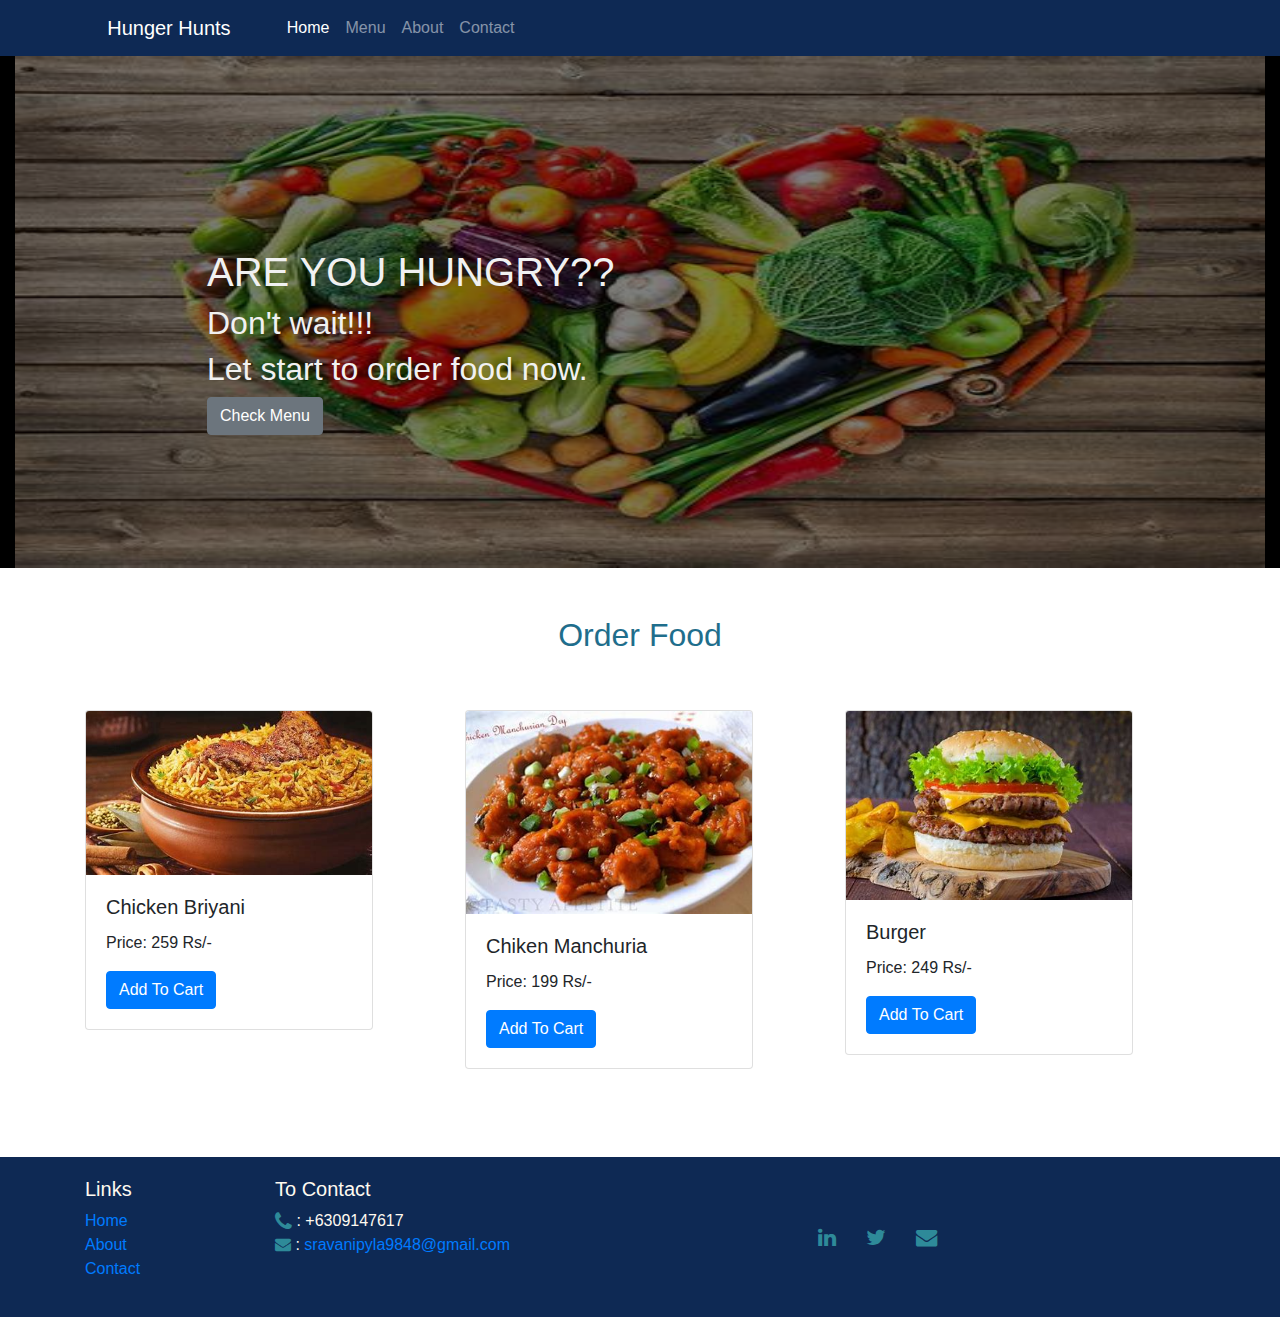
<file: index.html>
<!doctype html>
<html lang="en">
    <head>
        <title>Home</title>
        <!-- Required meta tags -->
        <meta charset="utf-8">
        <meta name="viewport" content="width=device-width, initial-scale=1, shrink-to-fit=no">
        <link rel="stylesheet" href="index.css">
        <!-- Bootstrap CSS -->
        <link rel="stylesheet" href="https://stackpath.bootstrapcdn.com/bootstrap/4.3.1/css/bootstrap.min.css" integrity="sha384-ggOyR0iXCbMQv3Xipma34MD+dH/1fQ784/j6cY/iJTQUOhcWr7x9JvoRxT2MZw1T" crossorigin="anonymous">
        
        <link rel="stylesheet" href="https://cdnjs.cloudflare.com/ajax/libs/font-awesome/4.7.0/css/font-awesome.min.css">
        <link rel="stylesheet" href="https://cdn.jsdelivr.net/npm/bootstrap-icons@1.7.2/font/bootstrap-icons.css">
    </head>
    <body>
        
        <nav class="navbar navbar-dark navbar-expand-sm ">
            <div class="container">
                <button class="navbar-toggler" type="button" data-toggle="collapse" data-target="#Navbar" aria-controls="Navbar" aria-expanded="false" aria-label="Toggle navigation">
                    <span class="navbar-toggler-icon"></span>
                </button>
                <a class="navbar-brand mr-auto" href="#">Hunger Hunts</a>
                <div class="collapse navbar-collapse" id="Navbar">
                    <ul class="navbar-nav mr-auto-1">
                        <li class="nav-item active"><a class="nav-link" href="index.html">Home</a></li>
                        <li class="nav-item"><a class="nav-link" href="#">Menu</a></li>
                        <li class="nav-item"><a class="nav-link" href="about.html">About</a></li>
                        <li class="nav-item"><a class="nav-link" href="contact.html">Contact</a></li>
                    </ul>
                </div>
            </div>
        </nav>


        <div class="container-fluid main">
            <img src="main.jpeg" alt="Notebook" style="width:100%;">
            <div class="content">
              <h1>ARE YOU HUNGRY??</h1>
              <h2>Don't wait!!!</h2>
              <h2>Let start to order food now.</h2>
              <button type="button" class="btn btn-secondary">Check Menu</button>
            </div>
          </div>


        <div class="container">
            <h2 class="mt-5 ord-food">Order Food</h2>
            <div class="row card-list">
                <div class="col-12 col-sm-4">
                    <div class="card" style="width: 18rem;">
                        <img class="card-img-top" src="main1.jpeg" alt="Card image cap">
                        <div class="card-body">
                        <h5 class="card-title">Chicken Briyani</h5>
                        <p class="card-text">Price: 259 Rs/- </p>
                        <a href="#" class="btn btn-primary">Add To Cart</a>
                        </div>
                    </div>
                </div>
                <div class="col-12 col-sm-4">
                    <div class="card" style="width: 18rem;">
                        <img class="card-img-top" src="main2.jpeg" alt="Card image cap">
                        <div class="card-body">
                        <h5 class="card-title">Chiken Manchuria</h5>
                        <p class="card-text">Price: 199 Rs/-</p>
                        <a href="#" class="btn btn-primary">Add To Cart</a>
                        </div>
                    </div>
                </div>
                <div class="col-12 col-sm-4">
                    <div class="card" style="width: 18rem;">
                        <img class="card-img-top" src="main3.jpeg" alt="Card image cap">
                        <div class="card-body">
                        <h5 class="card-title">Burger</h5>
                        <p class="card-text">Price: 249 Rs/-</p>
                        <a href="#" class="btn btn-primary">Add To Cart</a>
                        </div>
                    </div>
                </div>
            </div>
        </div>
        <footer class="footer">
            <div class="container">
                <div class="row">
                    <div class="col-3 col-sm-2">
                        <h5>Links</h5>
                        <ul class="list-unstyled">
                            <li><a href="index.html">Home</a></li>
                            <li><a href="about.html">About</a></li>
                            <li><a href="contact.html">Contact</a></li>
                        </ul>
                    </div>
                    <div class="col-9 col-sm-3">
                        <h5>To Contact</h5>
                        <i class="fa fa-phone fa-lg"></i> : +6309147617<br>
                        <i class="fa fa-envelope fa-;g"></i> : <a href="mailto:sravanipyla9848@gmail.com">sravanipyla9848@gmail.com</a>
                    </div>
                    <div class="col-12 col-sm-7 align-self-center">
                        <div class="text-center">
                            <a class="btn btn-social-icon btn-linkedin" href="http://www.linkedin.com/in/"><i class="fa fa-linkedin fa-lg"></i></a>
                            <a class="btn btn-social-icon btn-twitter" href="http://twitter.com/"><i class="fa fa-twitter fa-lg"></i></a>
                            <a class="btn btn-social-icon" href="mailto:"><i class="fa fa-envelope fa-lg"></i></a>
                        </div>
                    </div>
                </div>
                
            </div>
        </footer>
        <!-- Optional JavaScript -->
        <!-- jQuery first, then Popper.js, then Bootstrap JS -->
        <script src="https://code.jquery.com/jquery-3.3.1.slim.min.js" integrity="sha384-q8i/X+965DzO0rT7abK41JStQIAqVgRVzpbzo5smXKp4YfRvH+8abtTE1Pi6jizo" crossorigin="anonymous"></script>
        <script src="https://cdnjs.cloudflare.com/ajax/libs/popper.js/1.14.7/umd/popper.min.js" integrity="sha384-UO2eT0CpHqdSJQ6hJty5KVphtPhzWj9WO1clHTMGa3JDZwrnQq4sF86dIHNDz0W1" crossorigin="anonymous"></script>
        <script src="https://stackpath.bootstrapcdn.com/bootstrap/4.3.1/js/bootstrap.min.js" integrity="sha384-JjSmVgyd0p3pXB1rRibZUAYoIIy6OrQ6VrjIEaFf/nJGzIxFDsf4x0xIM+B07jRM" crossorigin="anonymous"></script>
    </body>
</html>
</file>
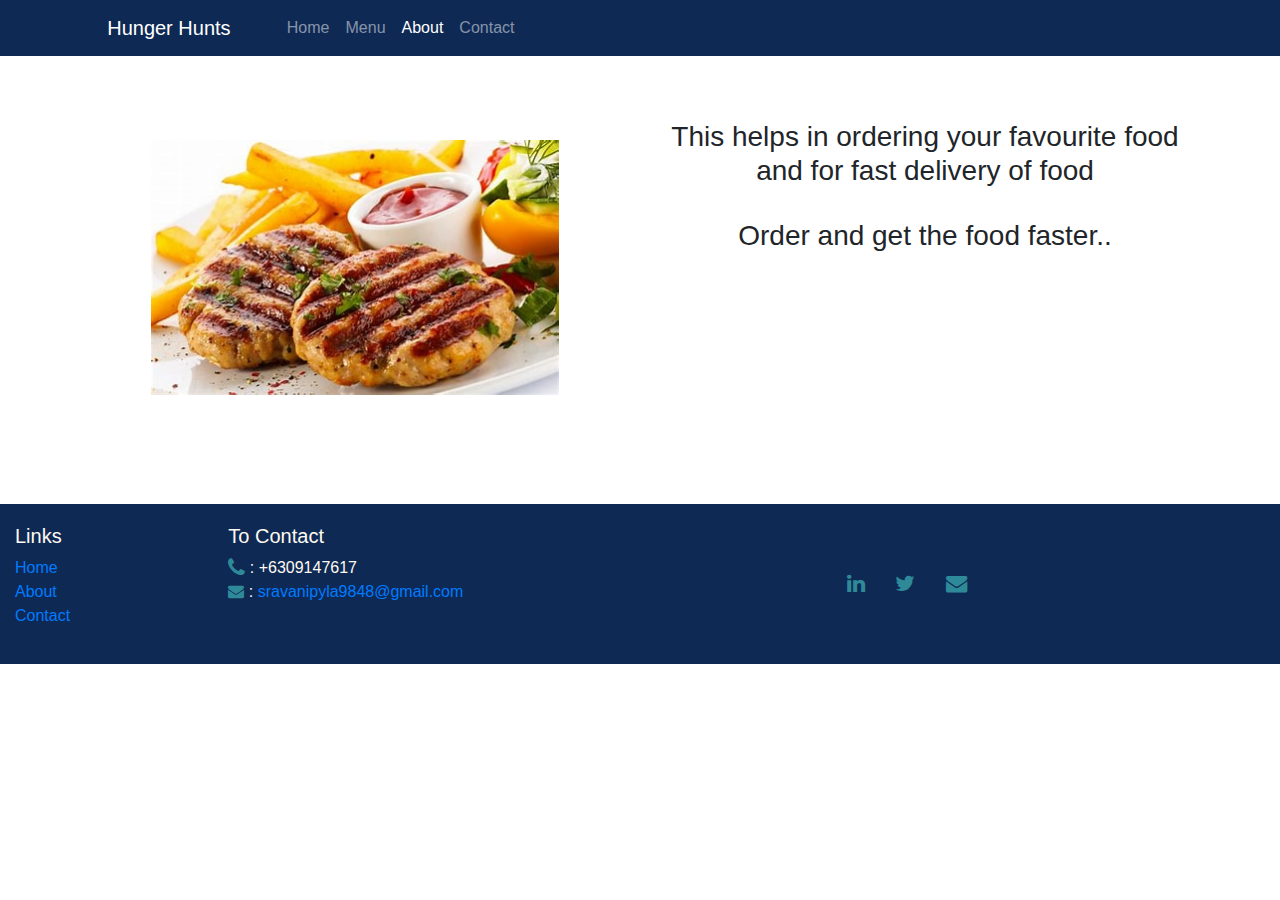
<file: about.html>
<!doctype html>
<html lang="en">
  <head>
    <title>About</title>
    <!-- Required meta tags -->
    <meta charset="utf-8">
    <meta name="viewport" content="width=device-width, initial-scale=1, shrink-to-fit=no">
    <link rel="stylesheet" href="index.css">
    <!-- Bootstrap CSS -->
    
    <link rel="stylesheet" href="https://stackpath.bootstrapcdn.com/bootstrap/4.3.1/css/bootstrap.min.css" integrity="sha384-ggOyR0iXCbMQv3Xipma34MD+dH/1fQ784/j6cY/iJTQUOhcWr7x9JvoRxT2MZw1T" crossorigin="anonymous">
    
    <link rel="stylesheet" href="https://cdnjs.cloudflare.com/ajax/libs/font-awesome/4.7.0/css/font-awesome.min.css">
    <link rel="stylesheet" href="https://cdn.jsdelivr.net/npm/bootstrap-icons@1.7.2/font/bootstrap-icons.css">
    </head>
  <body>

    <nav class="navbar navbar-dark navbar-expand-sm ">
        <div class="container">
            <button class="navbar-toggler" type="button" data-toggle="collapse" data-target="#Navbar" aria-controls="Navbar" aria-expanded="false" aria-label="Toggle navigation">
                <span class="navbar-toggler-icon"></span>
            </button>
            <a class="navbar-brand mr-auto" href="#">Hunger Hunts</a>
            <div class="collapse navbar-collapse" id="Navbar">
                <ul class="navbar-nav mr-auto-1">
                    <li class="nav-item"><a class="nav-link" href="index.html">Home</a></li>
                    <li class="nav-item"><a class="nav-link" href="#">Menu</a></li>
                    <li class="nav-item active"><a class="nav-link" href="about.html">About</a></li>
                    <li class="nav-item"><a class="nav-link" href="contact.html">Contact</a></li>
                </ul>
            </div>
        </div>
    </nav>

    <div class="container about-us">
        <div class="row">
            <div class="col-12 col-sm-6">
                <img src="about1.jpeg" alt="" class="abt-img">
            </div>
            <div class="col-12 col-sm-6 abt-para">
                <h3>This helps in ordering your favourite food and for fast delivery of food </h3><br>
                <h3>Order and get the food faster..</h3>
            </div>
        </div>
    </div>

    <footer class="footer">
        <div class="container-fluid">
            <div class="row">
                <div class="col-3 col-sm-2">
                    <h5>Links</h5>
                    <ul class="list-unstyled">
                        <li><a href="index.html">Home</a></li>
                        <li><a href="about.html">About</a></li>
                        <li><a href="contact.html">Contact</a></li>
                    </ul>
                </div>
                <div class="col-9 col-sm-3">
                    <h5>To Contact</h5>
                    <i class="fa fa-phone fa-lg"></i> : +6309147617<br>
                    <i class="fa fa-envelope fa-;g"></i> : <a href="mailto:sravanipyla9848@gmail.com">sravanipyla9848@gmail.com</a>
                </div>
                <div class="col-12 col-sm-7 align-self-center">
                    <div class="text-center">
                        <a class="btn btn-social-icon btn-linkedin" href="http://www.linkedin.com/in/"><i class="fa fa-linkedin fa-lg"></i></a>
                        <a class="btn btn-social-icon btn-twitter" href="http://twitter.com/"><i class="fa fa-twitter fa-lg"></i></a>
                        <a class="btn btn-social-icon" href="mailto:"><i class="fa fa-envelope fa-lg"></i></a>
                    </div>
                </div>
            </div>
            
        </div>
    </footer>

    <!-- Optional JavaScript -->
    <!-- jQuery first, then Popper.js, then Bootstrap JS -->
    <script src="https://code.jquery.com/jquery-3.3.1.slim.min.js" integrity="sha384-q8i/X+965DzO0rT7abK41JStQIAqVgRVzpbzo5smXKp4YfRvH+8abtTE1Pi6jizo" crossorigin="anonymous"></script>
    <script src="https://cdnjs.cloudflare.com/ajax/libs/popper.js/1.14.7/umd/popper.min.js" integrity="sha384-UO2eT0CpHqdSJQ6hJty5KVphtPhzWj9WO1clHTMGa3JDZwrnQq4sF86dIHNDz0W1" crossorigin="anonymous"></script>
    <script src="https://stackpath.bootstrapcdn.com/bootstrap/4.3.1/js/bootstrap.min.js" integrity="sha384-JjSmVgyd0p3pXB1rRibZUAYoIIy6OrQ6VrjIEaFf/nJGzIxFDsf4x0xIM+B07jRM" crossorigin="anonymous"></script>
  </body>
</html>
</file>
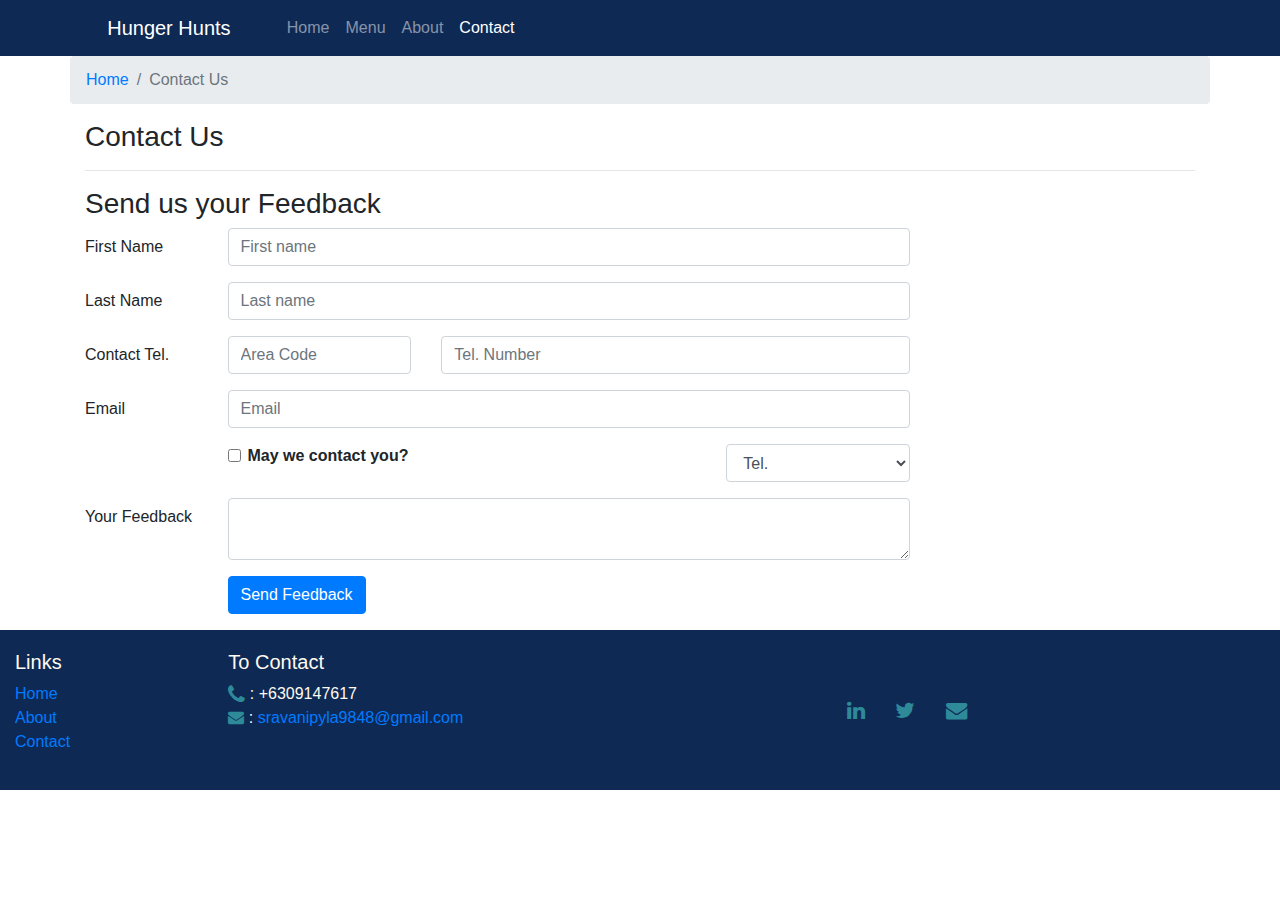
<file: contact.html>
<!doctype html>
<html lang="en">
  <head>
    <title>Contact</i></title>
    <!-- Required meta tags -->
    <meta charset="utf-8">
    <meta name="viewport" content="width=device-width, initial-scale=1, shrink-to-fit=no">
    <link rel="stylesheet" href="index.css">
    <!-- Bootstrap CSS -->
    <link rel="stylesheet" href="https://stackpath.bootstrapcdn.com/bootstrap/4.3.1/css/bootstrap.min.css" integrity="sha384-ggOyR0iXCbMQv3Xipma34MD+dH/1fQ784/j6cY/iJTQUOhcWr7x9JvoRxT2MZw1T" crossorigin="anonymous">
    
    <link rel="stylesheet" href="https://cdnjs.cloudflare.com/ajax/libs/font-awesome/4.7.0/css/font-awesome.min.css">
    <link rel="stylesheet" href="https://cdn.jsdelivr.net/npm/bootstrap-icons@1.7.2/font/bootstrap-icons.css">
    </head>
  <body>
    <nav class="navbar navbar-dark navbar-expand-sm ">
        <div class="container ">
            <button class="navbar-toggler" type="button" data-toggle="collapse" data-target="#Navbar" aria-controls="Navbar" aria-expanded="false" aria-label="Toggle navigation">
                <span class="navbar-toggler-icon"></span>
            </button>
            <a class="navbar-brand mr-auto" href="#">Hunger Hunts</a>
            <div class="collapse navbar-collapse" id="Navbar">
                <ul class="navbar-nav mr-auto-1">
                    <li class="nav-item"><a class="nav-link" href="index.html">Home</a></li>
                    <li class="nav-item"><a class="nav-link" href="#">Menu</a></li>
                    <li class="nav-item"><a class="nav-link" href="about.html">About</a></li>
                    <li class="nav-item active"><a class="nav-link" href="contact.html">Contact</a></li>
                </ul>
            </div>
        </div>
    </nav>

    <div class="container">
        <div class="row">
            <ol class="col-12 breadcrumb">
                <li class="breadcrumb-item"><a href="./index.html">Home</a></li>
                <li class="breadcrumb-item active">Contact Us</li>
            </ol>
            <div class="col-12">
               <h3>Contact Us</h3>
               <hr>
            </div>
        </div>
    


        

         <div class="row row-content">
           <div class="col-12">
              <h3>Send us your Feedback</h3>
           </div>
            <div class="col-12 col-md-9">
                <form>
                    <div class="form-group row">
                        <label class="col-md-2 col-form-label" for="firstname">First Name</label>
                        <div class="col-md-10">
                            <input type="text" class="form-control" id="firstname" name="firstname" placeholder="First name">    
                        </div>
                    </div>
                    <div class="form-group row">
                        <label for="lastname" class="col-md-2 col-form-label">Last Name</label>
                        <div class="col-md-10">
                            <input type="text" class="form-control" id="lastname" name="lastname" placeholder="Last name">
                        </div>
                    </div>
                    <div class="form-group row">
                        <label class="col-12 col-md-2 col-form-label" for="telnum">Contact Tel.</label>
                        <div class="col-5 col-md-3">
                            <input type="tel" class="form-control" id="areacode" name="areacode" placeholder="Area Code">    
                        </div>
                        <div class="col-7 col-md-7">
                            <input type="tel" class="form-control" id="telnum" name="telnum" placeholder="Tel. Number">    
                        </div>
                    </div>
                    <div class="form-group row">
                        <label for="emailid" class="col-md-2 col-form-label">Email</label>
                        <div class="col-md-10">
                            <input type="text" class="form-control" id="emailid" name="emailid" placeholder="Email">
                        </div>
                    </div>
                    <div class="form-group row">
                        <div class="col-md-6 offset-md-2">
                            <div class="form-check">
                                <input type="checkbox" class="form-check-input" name="approve" id="approve" value="">
                                <label class="form-check-label" for="approve">
                                    <strong>May we contact you?</strong>
                                </label>
                            </div>
                        </div>
                        <div class="col-md-3 offset-md-1">
                            <select class="form-control">
                                <option>Tel.</option>
                                <option>Email</option>
                            </select>
                        </div>
                    </div>
                    <div class="form-group row">
                        <label for="feedback" class="col-md-2 col-form-label">Your Feedback</label>
                        <div class="col-md-10">
                            <textarea class="form-control" id="feedback" name="feedback" row="12"></textarea>
                        </div>
                    </div>
                    <div class="form-group row">
                        <div class="offset-md-2 col-md-10">
                            <button class="btn btn-primary" type="submit">Send Feedback</button>
                        </div>
                    </div>
                </form>
            </div>
             <div class="col-12 col-md"></div>
            </div> 
        </div>

    <footer class="footer">
        <div class="container-fluid">
            <div class="row">
                <div class="col-3 col-sm-2">
                    <h5>Links</h5>
                    <ul class="list-unstyled">
                        <li><a href="index.html">Home</a></li>
                        <li><a href="about.html">About</a></li>
                        <li><a href="contact.html">Contact</a></li>
                    </ul>
                </div>
                <div class="col-9 col-sm-3">
                    <h5>To Contact</h5>
                    <i class="fa fa-phone fa-lg"></i> : +6309147617<br>
                    <i class="fa fa-envelope fa-;g"></i> : <a href="mailto:sravanipyla9848@gmail.com">sravanipyla9848@gmail.com</a>
                </div>
                <div class="col-12 col-sm-7 align-self-center">
                    <div class="text-center">
                        <a class="btn btn-social-icon btn-linkedin" href="http://www.linkedin.com/in/"><i class="fa fa-linkedin fa-lg"></i></a>
                        <a class="btn btn-social-icon btn-twitter" href="http://twitter.com/"><i class="fa fa-twitter fa-lg"></i></a>
                        <a class="btn btn-social-icon" href="mailto:"><i class="fa fa-envelope fa-lg"></i></a>
                    </div>
                </div>
            </div>
            
        </div>
    </footer>
    <!-- Optional JavaScript -->
    <!-- jQuery first, then Popper.js, then Bootstrap JS -->
    <script src="https://code.jquery.com/jquery-3.3.1.slim.min.js" integrity="sha384-q8i/X+965DzO0rT7abK41JStQIAqVgRVzpbzo5smXKp4YfRvH+8abtTE1Pi6jizo" crossorigin="anonymous"></script>
    <script src="https://cdnjs.cloudflare.com/ajax/libs/popper.js/1.14.7/umd/popper.min.js" integrity="sha384-UO2eT0CpHqdSJQ6hJty5KVphtPhzWj9WO1clHTMGa3JDZwrnQq4sF86dIHNDz0W1" crossorigin="anonymous"></script>
    <script src="https://stackpath.bootstrapcdn.com/bootstrap/4.3.1/js/bootstrap.min.js" integrity="sha384-JjSmVgyd0p3pXB1rRibZUAYoIIy6OrQ6VrjIEaFf/nJGzIxFDsf4x0xIM+B07jRM" crossorigin="anonymous"></script>
  </body>
</html>
</file>
<file: index.css>
.navbar-dark{
    background-color: #0E2954;
}

.footer{
    background-color: #0E2954;
    color: floralwhite;
    margin: 0px auto;
    padding: 20px 0px;
}
i{
    color:#2E8A99;
    /* box-sizing: border-box; */
}
.navcon{
    display: flex;
}
.mr-auto-1{
    margin-left: 5%;
}
.mr-auto{
    margin-left: 2%;
}
.main img{
    width: 100%;
    height: 100%;
}

.main {
    background-color: black;
    position: relative;
} 
.main img{
    width: 50vw;
    height: 40vw;
}
  
.main .content {
    text-align: left;
    position: absolute; 
    top: 0; 
    background: rgb(0, 0, 0); 
     background: rgba(0, 0, 0, 0.5); 
    color: #f1f1f1;
    width: 98%; 
    height: 100%;
    padding: 15%; 
}

.card-list{
    margin-top: 5%;
    display: flex;
    margin-bottom: 8%;
}

.ord-food{
    color: #1F6E8C;
    margin-top: 3%;
    text-align: center;
}



.about-us{
    margin-top: 5%;
    width: 100vw;
    height: 30vw;
    text-align: center;
}
.abt-img{
    width: 35vw;
    height: 80vm;
    padding: 20px 20px;
}
.abt-para{
    text-align: center;
    align-items: center;
}
</file>
